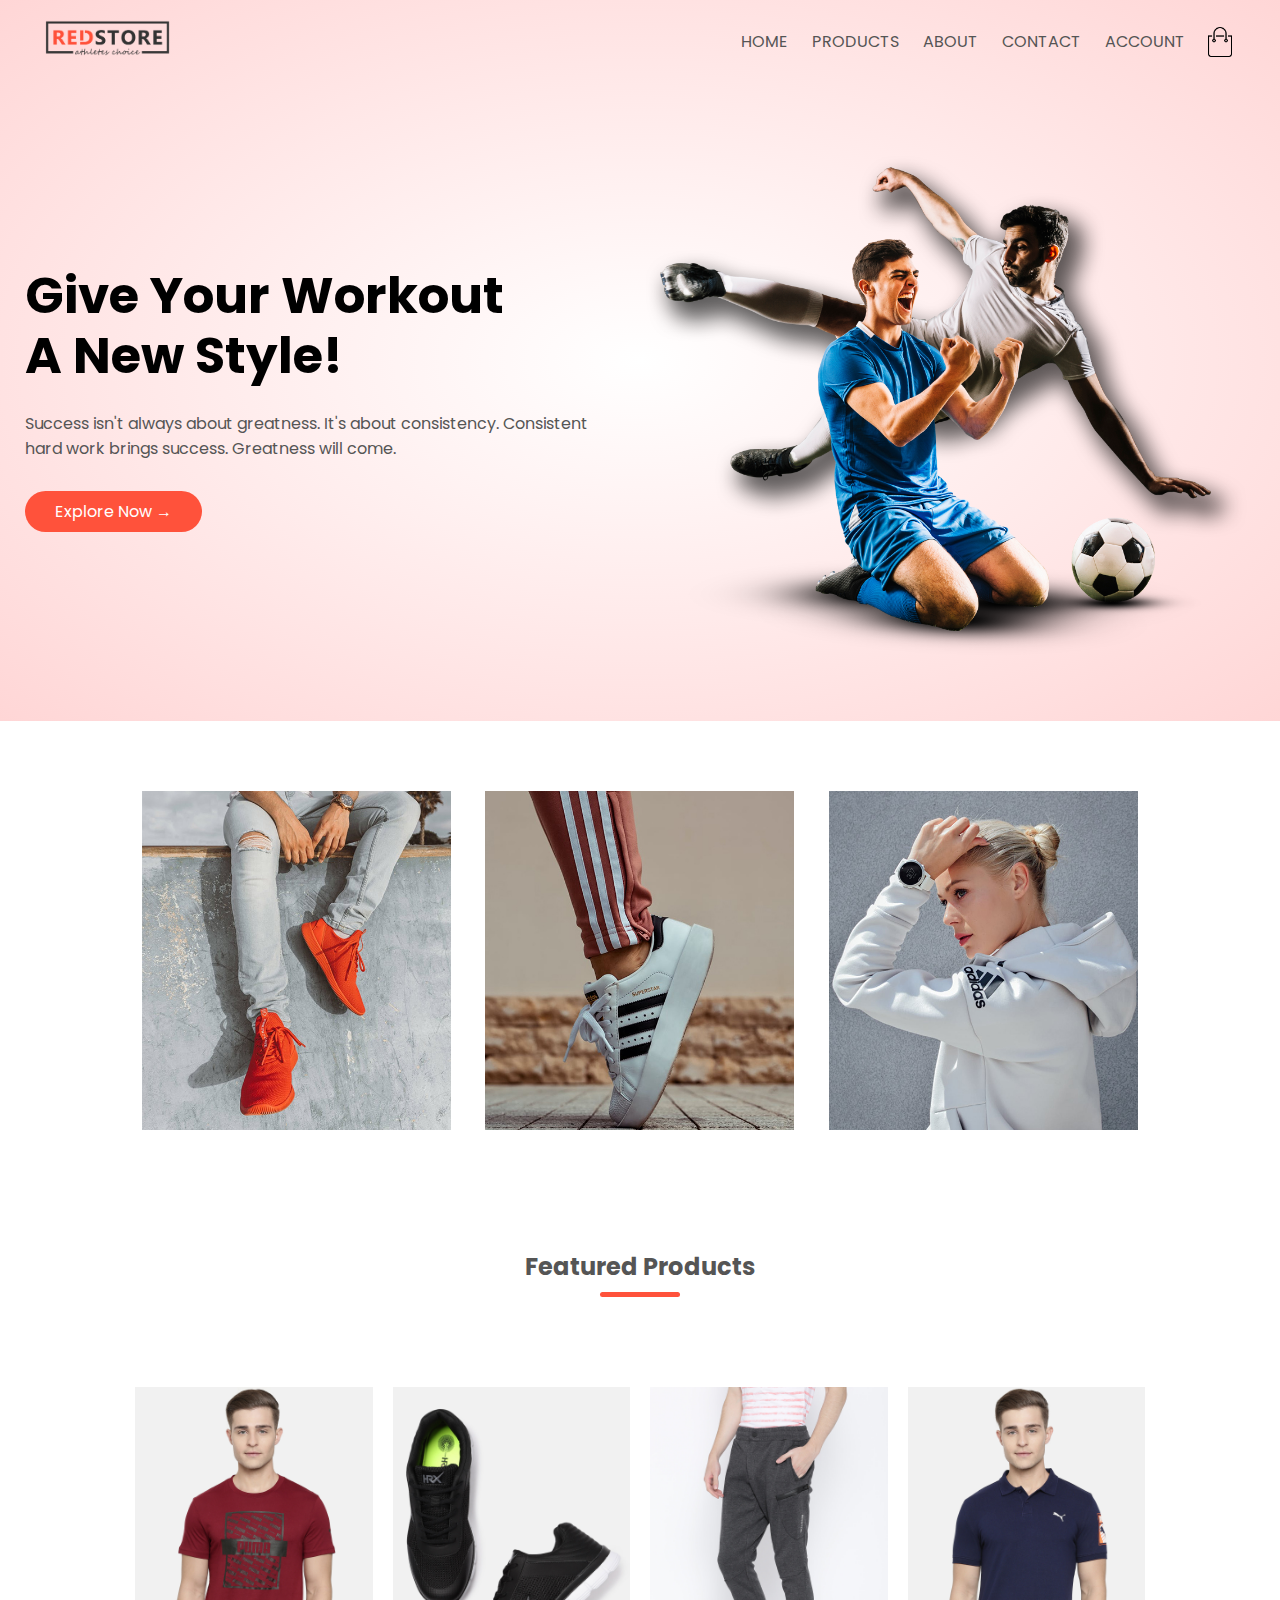
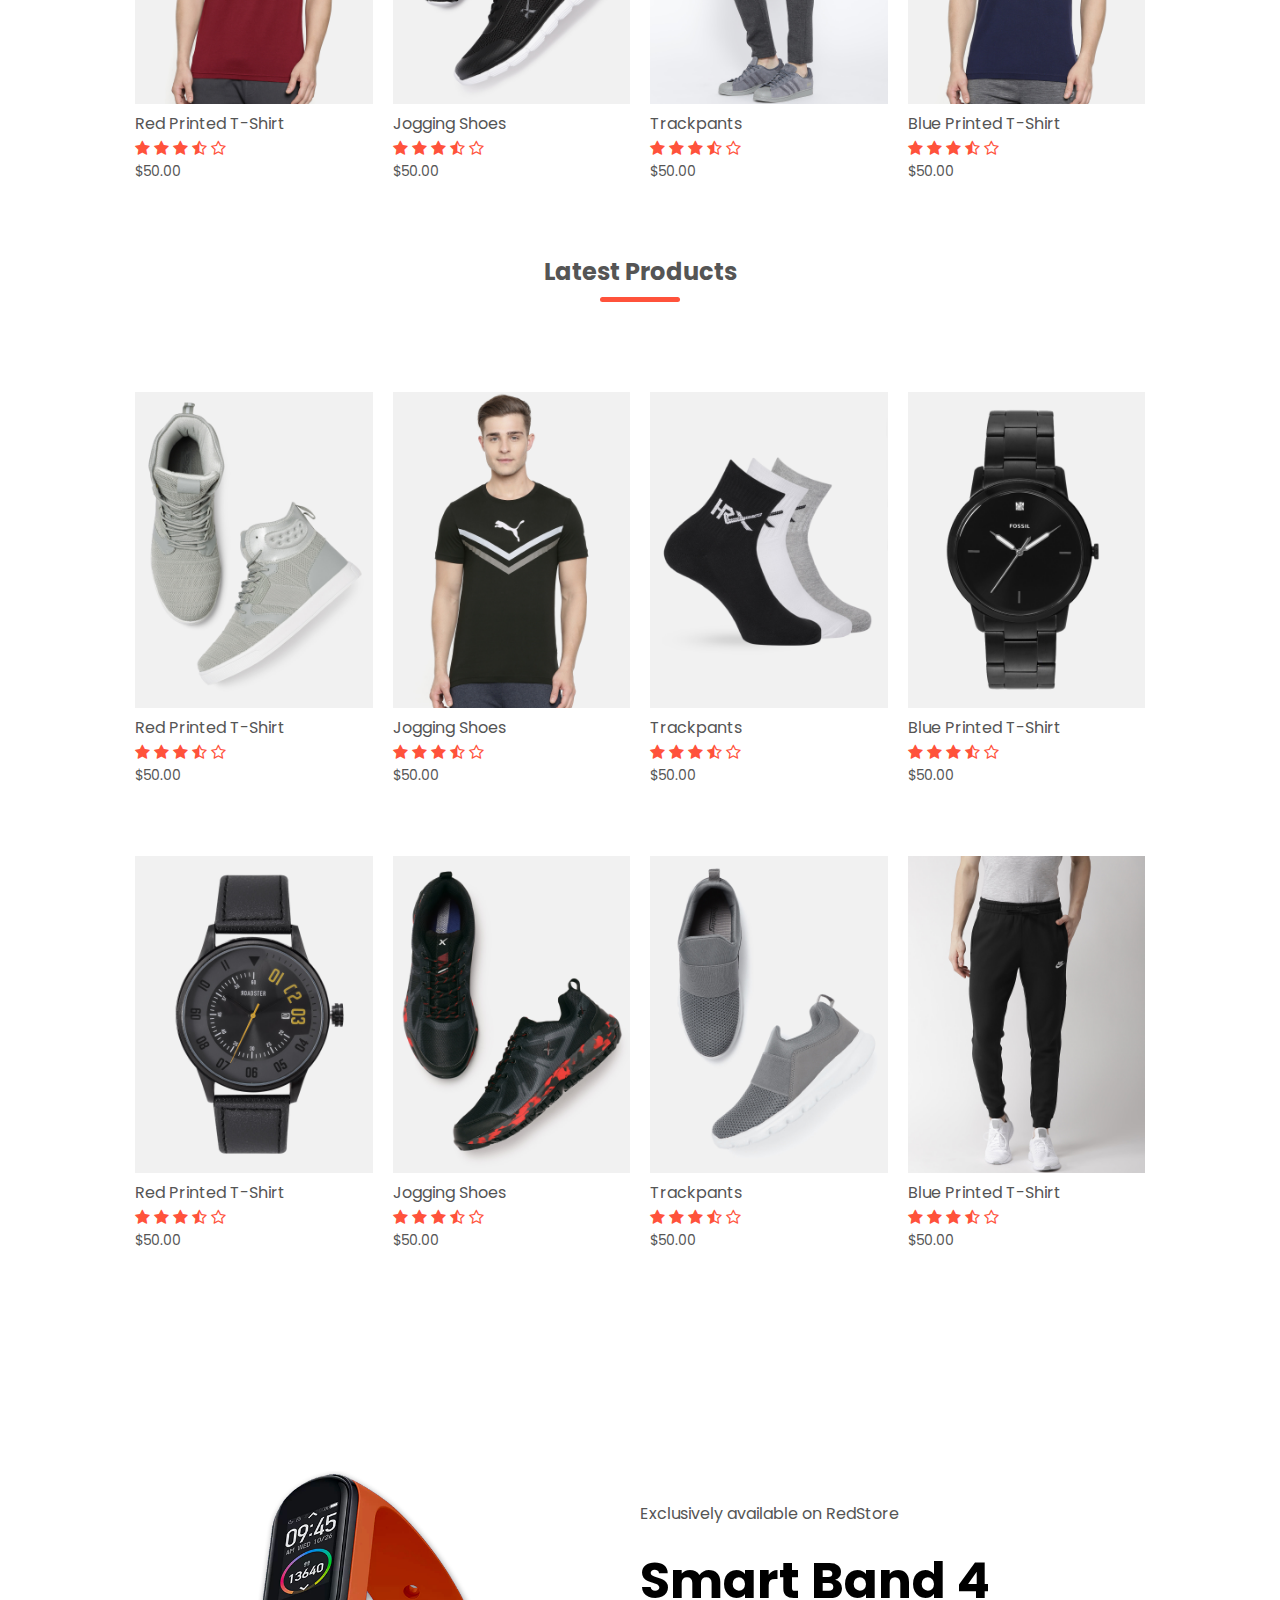
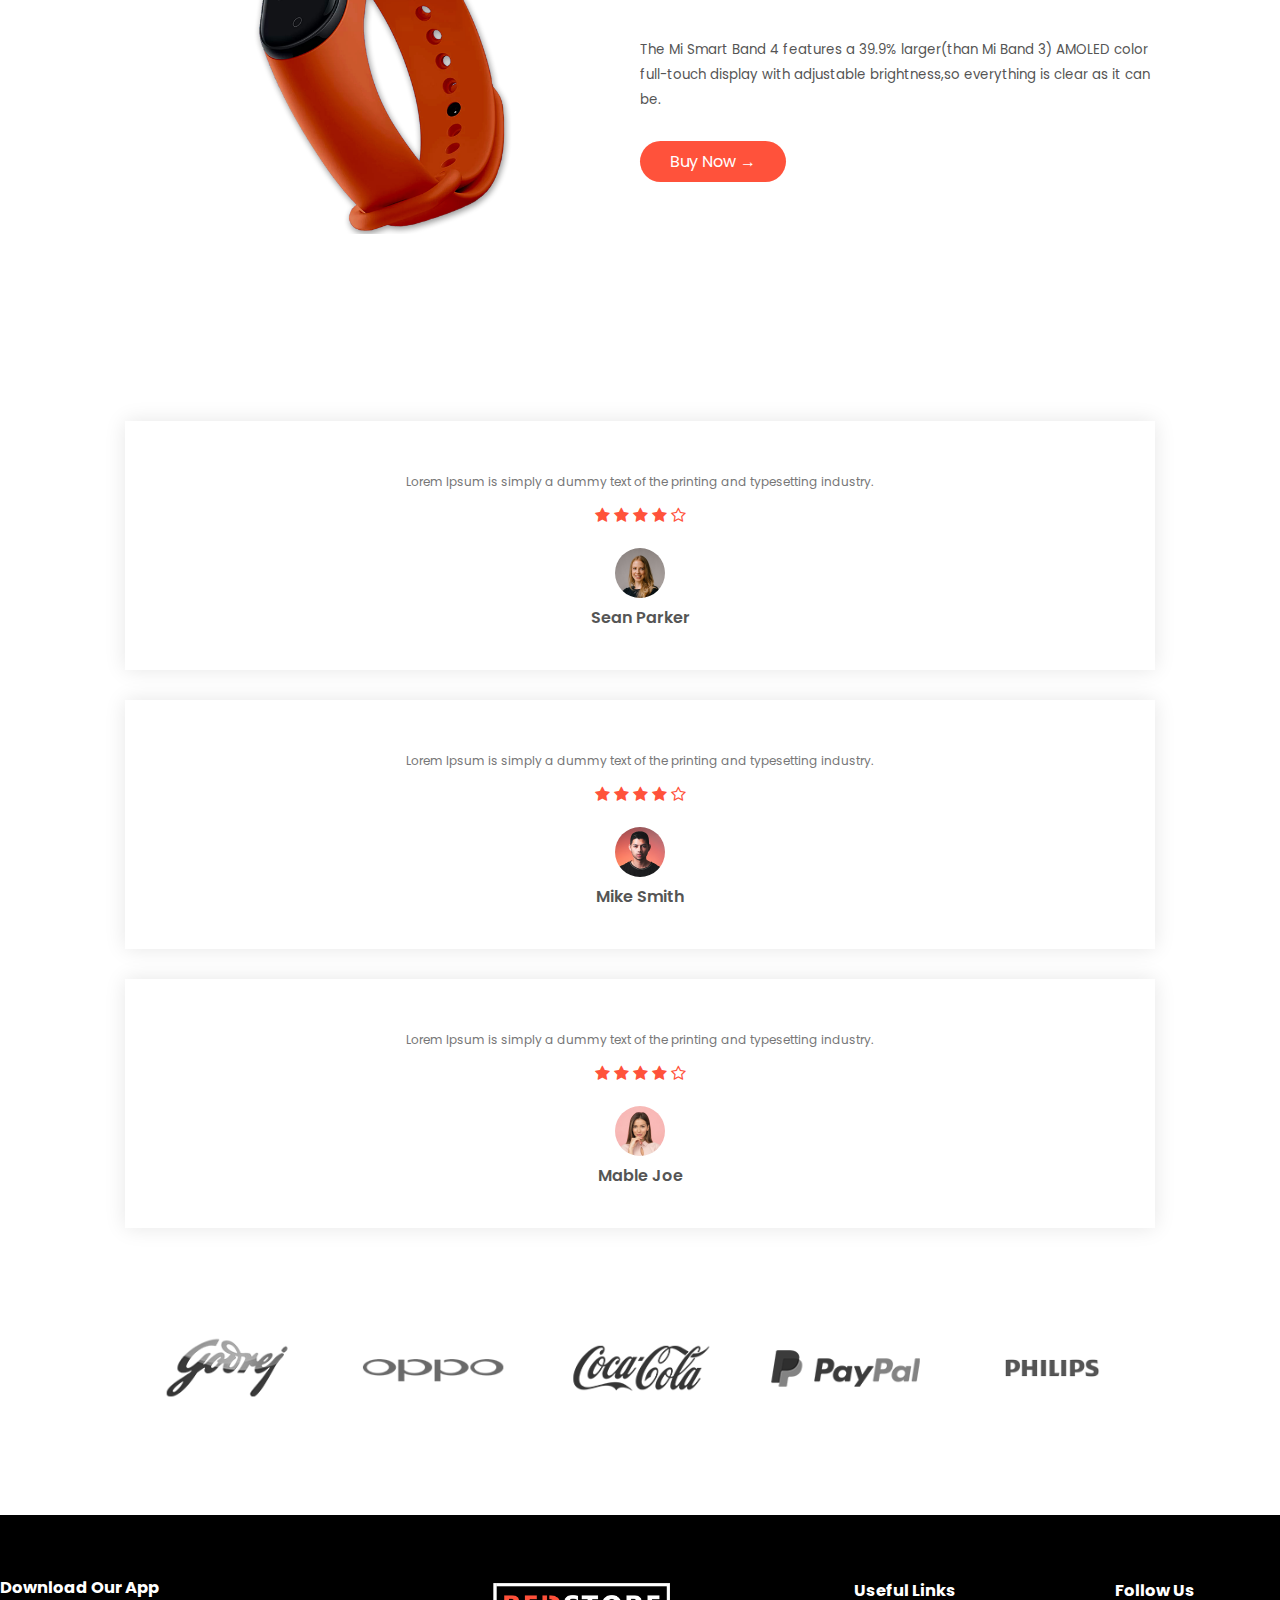
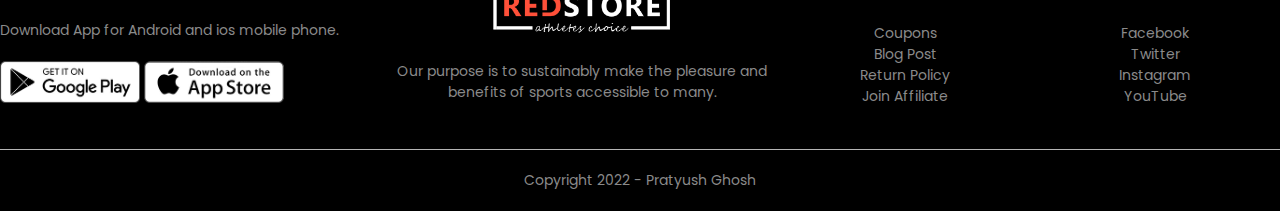
<file: index.html>
<!DOCTYPE html> 
<html lang="en">
    <head>
        <meta charset="UTF-8">
        <meta name="viewport" content="width=device-width, initial-scale=1.0"> 
        <title>REDStore | E-Commerce</title>
        <link rel="stylesheet" href="style.css">
        <link href="https://fonts.googleapis.com/css2?family=Poppins:wght@300;400;500;600;700&display=swap" rel="stylesheet">
        <link rel="stylesheet" href="https://stackpath.bootstrapcdn.com/font-awesome/4.7.0/css/font-awesome.min.css">
    </head>

    <body>
        <div class="header">
         <div class="container">
            <div class="navbar">
                <div class="logo">
                    <img src="images/logo.png" width="125px">
                </div>

                <nav>
                    <ul id="MenuItems">
                        <li> <a href="">HOME</a> </li>
                        <li> <a href="">PRODUCTS</a> </li>
                        <li> <a href="">ABOUT</a> </li>
                        <li> <a href="">CONTACT</a> </li>
                        <li> <a href="">ACCOUNT</a> </li>
                    </ul>
                </nav>

                <img src="images/cart.png" width="30px" height="30px">
                <img src="images/menu.png" class="menu-icon" onclick="menutoggle()">
            </div>

            <div class="row">

                <div class="col-2">
                    <h1>Give Your Workout <br> A New Style!</h1>
                    <p>Success isn't always about greatness. It's about consistency. Consistent <br> hard work brings success. Greatness will come.</p>
                    <a href="" class="btn">Explore Now &#8594;</a>
                </div>

                <div class="col-2">
                    <img src="images/image1.png">
                </div>

            </div>
         </div>
        </div>

    <!--featured categories-->
        
        <div class="categories">

            <div class="small-container">

                <div class="row">

                    <div class="col-3">
                        <img src="images/category-1.jpg">
                    </div>

                    <div class="col-3">
                        <img src="images/category-2.jpg">
                    </div>

                    <div class="col-3">
                        <img src="images/category-3.jpg">
                    </div>

                </div>
            </div>
        </div>

    <!--featured products-->
        <div class="small-container">
            <h2 class="title">Featured Products</h2>
            <div class="row">

                <div class="col-4">
                    <img src="images/product-1.jpg">
                    <h4>Red Printed T-Shirt</h4>

                    <div class="rating">
                        <i class="fa fa-star"></i>
                        <i class="fa fa-star" ></i>
                        <i class="fa fa-star" ></i>
                        <i class="fa fa-star-half-o" ></i>
                        <i class="fa fa-star-o" ></i>
                    </div>

                    <p>$50.00</p>
                </div>

                <div class="col-4">
                    <img src="images/product-2.jpg">
                    <h4>Jogging Shoes</h4>

                    <div class="rating">
                        <i class="fa fa-star"></i>
                        <i class="fa fa-star" ></i>
                        <i class="fa fa-star" ></i>
                        <i class="fa fa-star-half-o" ></i>
                        <i class="fa fa-star-o" ></i>
                    </div>

                    <p>$50.00</p>
                </div>

                <div class="col-4">
                    <img src="images/product-3.jpg">
                    <h4>Trackpants</h4>

                    <div class="rating">
                        <i class="fa fa-star"></i>
                        <i class="fa fa-star" ></i>
                        <i class="fa fa-star" ></i>
                        <i class="fa fa-star-half-o" ></i>
                        <i class="fa fa-star-o" ></i>
                    </div>

                    <p>$50.00</p>
                </div>

                <div class="col-4">
                    <img src="images/product-4.jpg">
                    <h4>Blue Printed T-Shirt</h4>

                    <div class="rating">
                        <i class="fa fa-star"></i>
                        <i class="fa fa-star" ></i>
                        <i class="fa fa-star" ></i>
                        <i class="fa fa-star-half-o" ></i>
                        <i class="fa fa-star-o" ></i>
                    </div>

                    <p>$50.00</p>
                </div>
            </div>

            <h2 class="title">Latest Products</h2>

            <div class="row">

                <div class="col-4">
                    <img src="images/product-5.jpg">
                    <h4>Red Printed T-Shirt</h4>

                    <div class="rating">
                        <i class="fa fa-star"></i>
                        <i class="fa fa-star" ></i>
                        <i class="fa fa-star" ></i>
                        <i class="fa fa-star-half-o" ></i>
                        <i class="fa fa-star-o" ></i>
                    </div>

                    <p>$50.00</p>
                </div>

                <div class="col-4">
                    <img src="images/product-6.jpg">
                    <h4>Jogging Shoes</h4>

                    <div class="rating">
                        <i class="fa fa-star"></i>
                        <i class="fa fa-star" ></i>
                        <i class="fa fa-star" ></i>
                        <i class="fa fa-star-half-o" ></i>
                        <i class="fa fa-star-o" ></i>
                    </div>

                    <p>$50.00</p>
                </div>

                <div class="col-4">
                    <img src="images/product-7.jpg">
                    <h4>Trackpants</h4>

                    <div class="rating">
                        <i class="fa fa-star"></i>
                        <i class="fa fa-star" ></i>
                        <i class="fa fa-star" ></i>
                        <i class="fa fa-star-half-o" ></i>
                        <i class="fa fa-star-o" ></i>
                    </div>

                    <p>$50.00</p>
                </div>

                <div class="col-4">
                    <img src="images/product-8.jpg">
                    <h4>Blue Printed T-Shirt</h4>

                    <div class="rating">
                        <i class="fa fa-star"></i>
                        <i class="fa fa-star" ></i>
                        <i class="fa fa-star" ></i>
                        <i class="fa fa-star-half-o" ></i>
                        <i class="fa fa-star-o" ></i>
                    </div>

                    <p>$50.00</p>
                </div>

                <div class="row">

                    <div class="col-4">
                        <img src="images/product-9.jpg">
                        <h4>Red Printed T-Shirt</h4>
    
                        <div class="rating">
                            <i class="fa fa-star"></i>
                            <i class="fa fa-star" ></i>
                            <i class="fa fa-star" ></i>
                            <i class="fa fa-star-half-o" ></i>
                            <i class="fa fa-star-o" ></i>
                        </div>
    
                        <p>$50.00</p>
                    </div>
    
                    <div class="col-4">
                        <img src="images/product-10.jpg">
                        <h4>Jogging Shoes</h4>
    
                        <div class="rating">
                            <i class="fa fa-star"></i>
                            <i class="fa fa-star" ></i>
                            <i class="fa fa-star" ></i>
                            <i class="fa fa-star-half-o" ></i>
                            <i class="fa fa-star-o" ></i>
                        </div>
    
                        <p>$50.00</p>
                    </div>
    
                    <div class="col-4">
                        <img src="images/product-11.jpg">
                        <h4>Trackpants</h4>
    
                        <div class="rating">
                            <i class="fa fa-star"></i>
                            <i class="fa fa-star" ></i>
                            <i class="fa fa-star" ></i>
                            <i class="fa fa-star-half-o" ></i>
                            <i class="fa fa-star-o" ></i>
                        </div>
    
                        <p>$50.00</p>
                    </div>
    
                    <div class="col-4">
                        <img src="images/product-12.jpg">
                        <h4>Blue Printed T-Shirt</h4>
    
                        <div class="rating">
                            <i class="fa fa-star"></i>
                            <i class="fa fa-star" ></i>
                            <i class="fa fa-star" ></i>
                            <i class="fa fa-star-half-o" ></i>
                            <i class="fa fa-star-o" ></i>
                        </div>
    
                        <p>$50.00</p>
                    </div>
                </div>
            </div>
        </div>

        <!-------Offer------->

        <div class="offer">

            <div class="small-container">

                <div class="row">

                    <div class="col-2">
                        <img src="images/exclusive.png" class="offer-img">
                    </div>

                    <div class="col-2">
                        <p>Exclusively available on RedStore</p>
                        <h1>Smart Band 4</h1>
                        <small>The Mi Smart Band 4 features a 39.9% larger(than Mi Band 3) AMOLED color full-touch display with adjustable brightness,so everything is clear as it can be.</small>
                        <div>
                            <a href="" class="btn">Buy Now &#8594;</a>
                        </div>
                    </div>
                </div>
            </div>
        </div>

    <!--testimonial-->
        <div class="testimonial">

            <div class="small-container">

                <div class="row"></div>

                    <div class="col-3">
                       <i class="fa-fa-quote-left"></i>
                        <p>Lorem Ipsum is simply a dummy text of the printing and typesetting industry.</p>
                        <div class="rating">
                            <i class="fa fa-star"></i>
                            <i class="fa fa-star"></i>
                            <i class="fa fa-star"></i>
                            <i class="fa fa-star"></i>
                            <i class="fa fa-star-o"></i>
                        </div>
                        <img src="images/user-1.png">
                        <h3>Sean Parker</h3>
                    </div>

                    <div class="col-3">
                        <i class="fa-fa-quote-left"></i>
                         <p>Lorem Ipsum is simply a dummy text of the printing and typesetting industry.</p>
                         <div class="rating">
                             <i class="fa fa-star"></i>
                             <i class="fa fa-star"></i>
                             <i class="fa fa-star"></i>
                             <i class="fa fa-star"></i>
                             <i class="fa fa-star-o"></i>
                         </div>
                         <img src="images/user-2.png">
                         <h3>Mike Smith</h3>
                     </div>

                     <div class="col-3">
                        <i class="fa-fa-quote-left"></i>
                         <p>Lorem Ipsum is simply a dummy text of the printing and typesetting industry.</p>
                         <div class="rating">
                             <i class="fa fa-star"></i>
                             <i class="fa fa-star"></i>
                             <i class="fa fa-star"></i>
                             <i class="fa fa-star"></i>
                             <i class="fa fa-star-o"></i>
                         </div>
                         <img src="images/user-3.png">
                         <h3>Mable Joe</h3>
                     </div>
            </div>
        </div>

    <!-----brands----->
    <div class="brands">

        <div class="small-container">

            <div class="row">

                <div class="col-5">
                    <img src="images/logo-godrej.png">
                </div>

                <div class="col-5">
                    <img src="images/logo-oppo.png">
                </div>

                <div class="col-5">
                    <img src="images/logo-coca-cola.png">
                </div>

                <div class="col-5">
                    <img src="images/logo-paypal.png">
                </div>

                <div class="col-5">
                    <img src="images/logo-philips.png">
                </div>
            </div>

        </div>
    </div>

<!--footer-->

    <div class="footer">

        <div class="conatiner">

            <div class="row">

                <div class="footer-col-1">
                    <h3>Download Our App</h3>
                    <p>Download App for Android and ios mobile phone.</p>
                    <div class="app-logo">
                        <img src="images/play-store.png">
                        <img src="images/app-store.png">
                    </div>
                </div>

                <div class="footer-col-2">
                    <img src="images/logo-white.png">
                    <p>Our purpose is to sustainably make the pleasure and benefits of sports accessible to many.</p>
                </div>

                <div class="footer-col-3">
                    <h3>Useful Links</h3>
                    <ul>
                        <li>Coupons</li>
                        <li>Blog Post</li>
                        <li>Return Policy</li>
                        <li>Join Affiliate</li>
                    </ul>
                </div>

                <div class="footer-col-3">
                    <h3>Follow Us</h3>
                    <ul>
                        <li>Facebook</li>
                        <li>Twitter</li>
                        <li>Instagram</li>
                        <li>YouTube</li>
                    </ul>
                </div>

            </div>
            <hr>
            <p class="copyright">Copyright 2022 - Pratyush Ghosh</p>
        </div>
    </div>

<!---js for toggle menu--->

    <script>
        var MenuItems = document.getElementById("MenuItems");

        MenuItems.style.maxHeight = "0px";

        function menutoggle(){
            if(MenuItems.style.maxHeight == "0px")
            {
                MenuItems.style.maxHeight = "200px"
            }
            else{
                MenuItems.style.maxHeight = "0px"
            }
        }
    </script>

    </body>
</html>
</file>
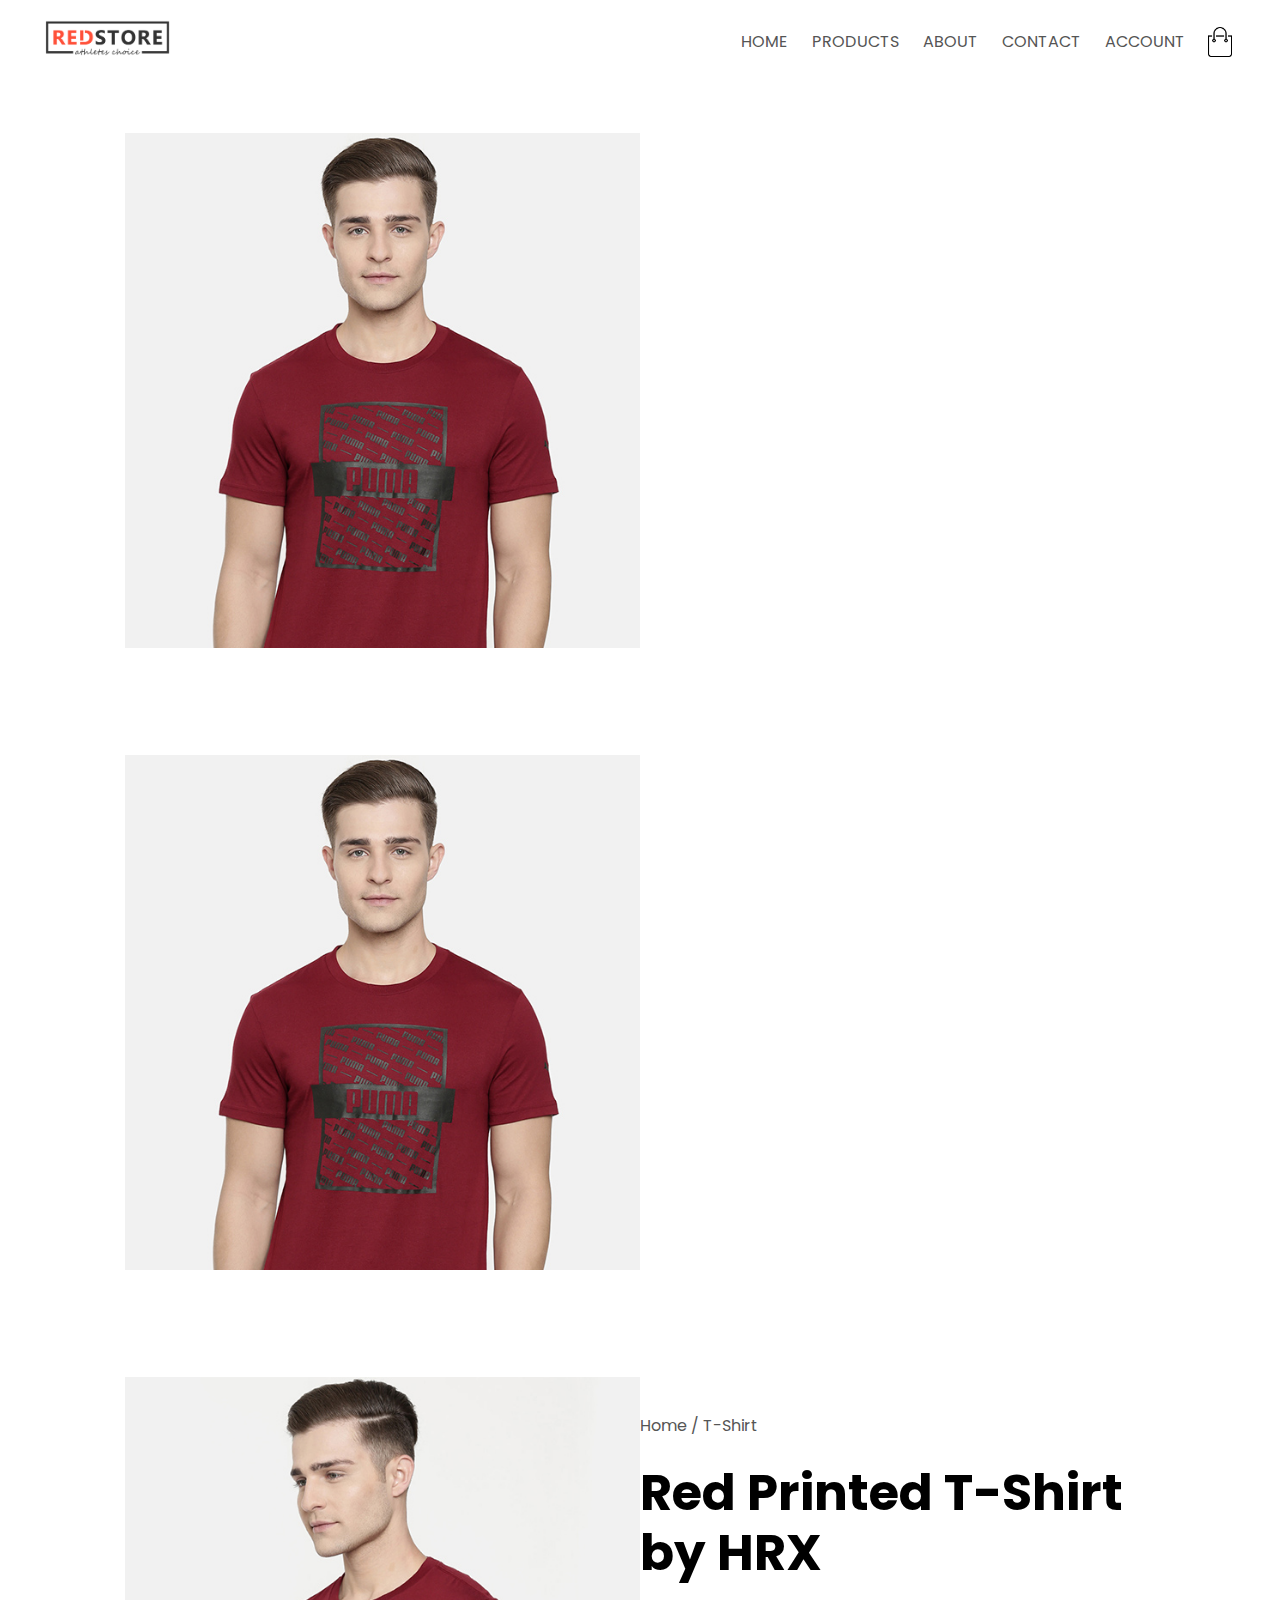
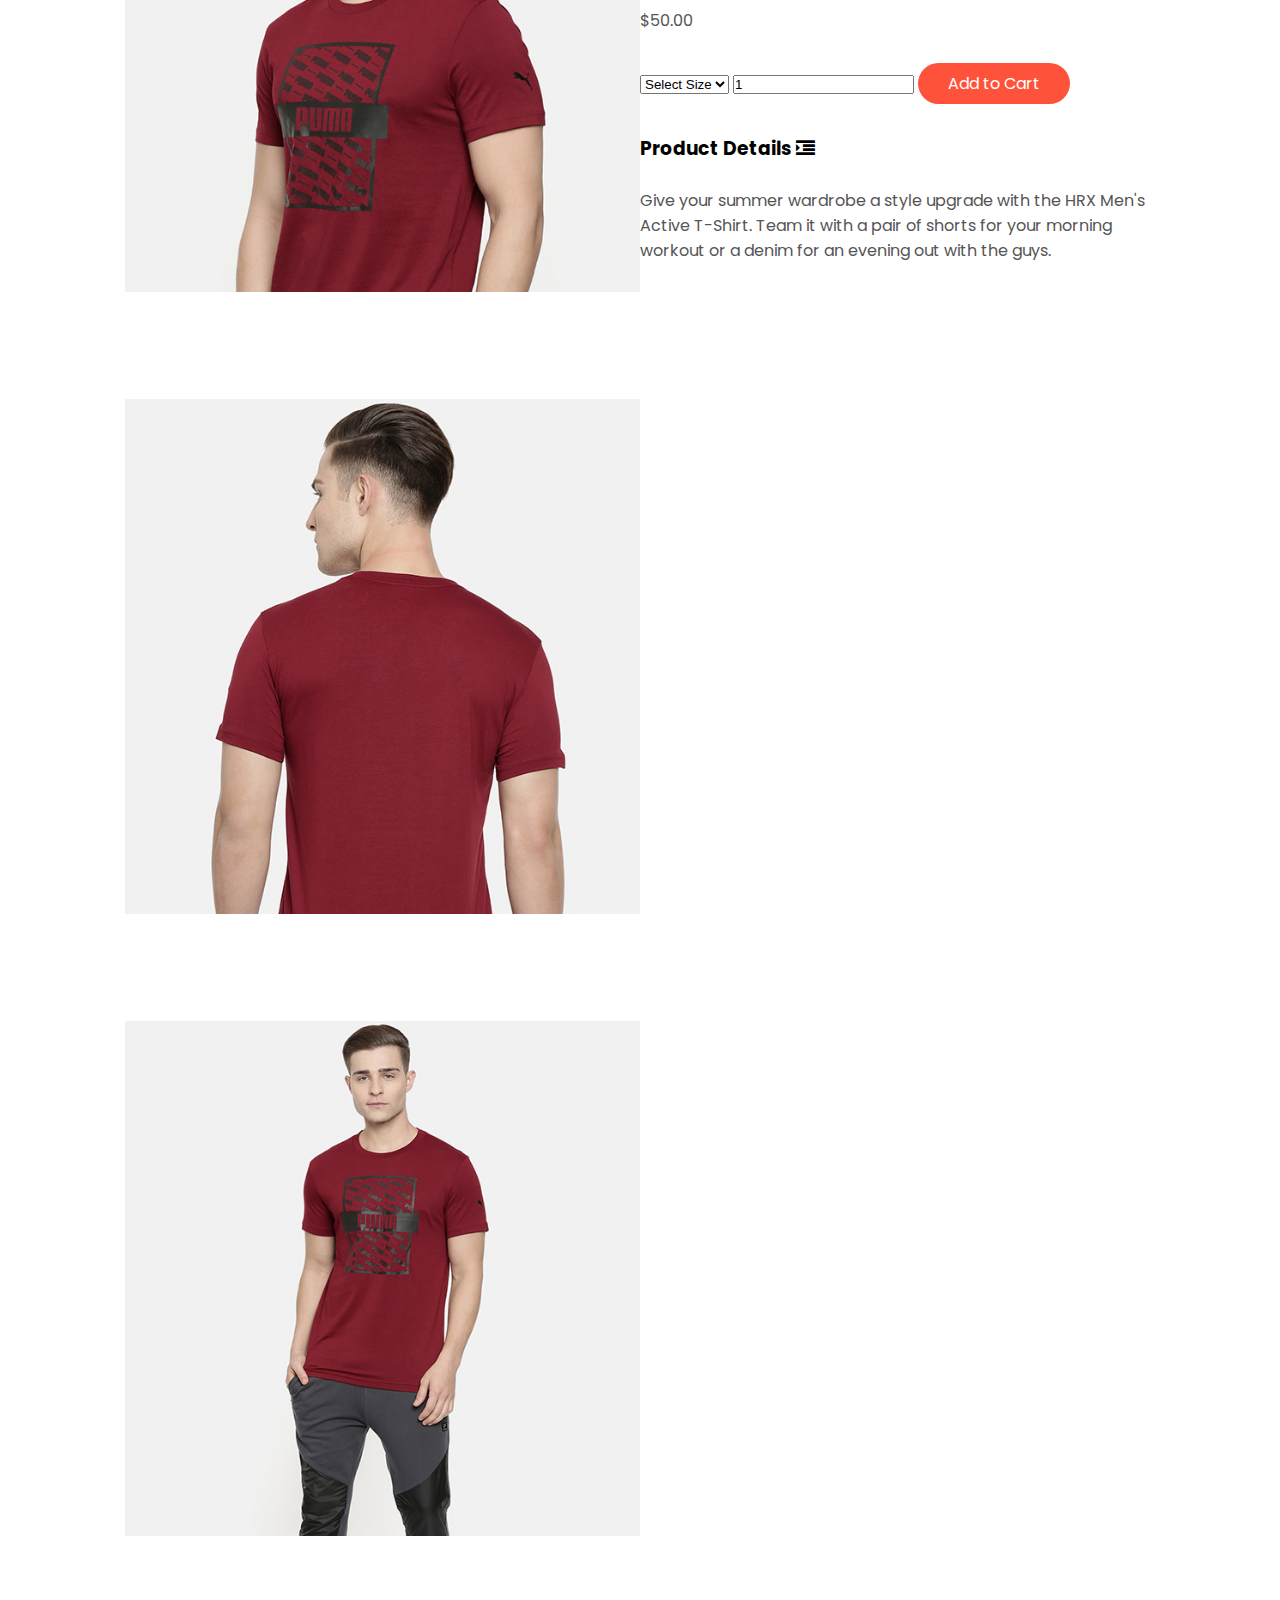
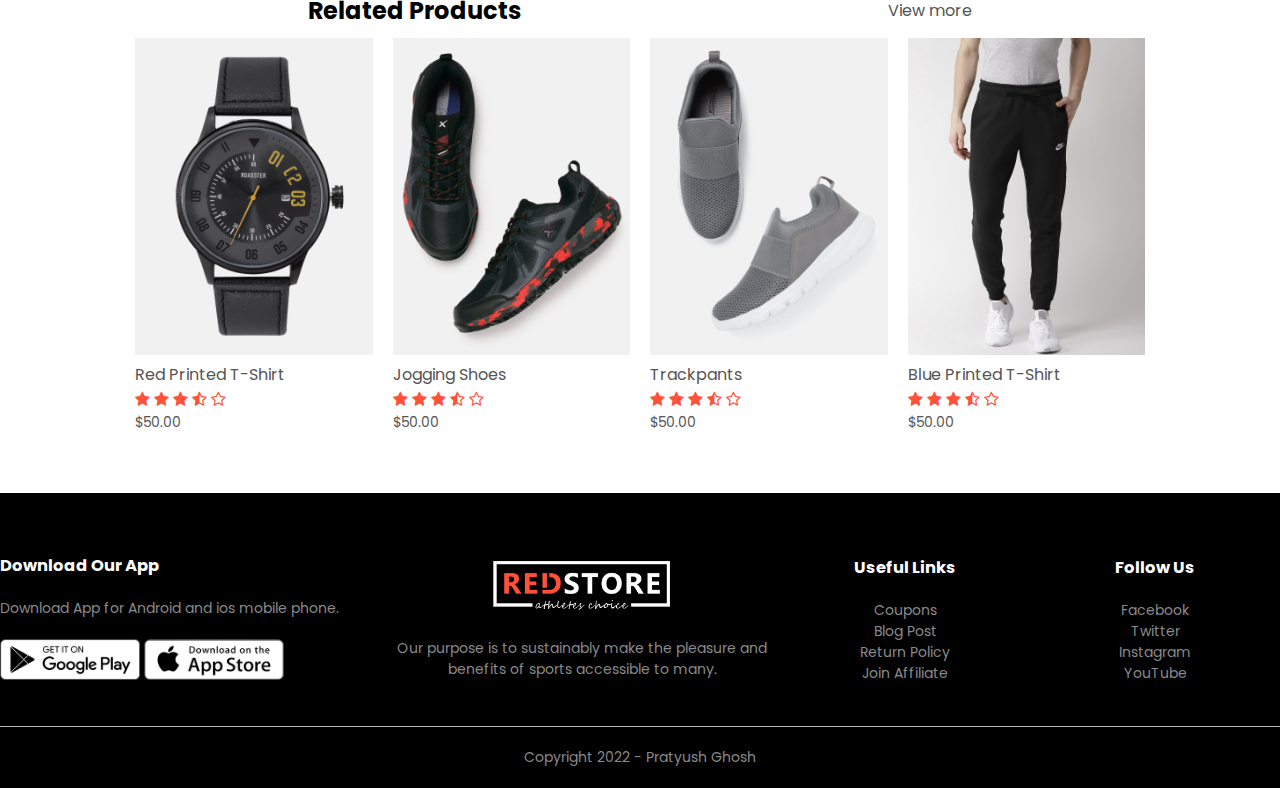
<file: product-details.html>
<!DOCTYPE html> 
<html lang="en">
    <head>
        <meta charset="UTF-8">
        <meta name="viewport" content="width=device-width, initial-scale=1.0"> 
        <title>All Products - REDStore</title>
        <link rel="stylesheet" href="style.css">
        <link href="https://fonts.googleapis.com/css2?family=Poppins:wght@300;400;500;600;700&display=swap" rel="stylesheet">
        <link rel="stylesheet" href="https://stackpath.bootstrapcdn.com/font-awesome/4.7.0/css/font-awesome.min.css">
    </head>

    <body>
        
        <div class="container">
            <div class="navbar">
                <div class="logo">
                    <img src="images/logo.png" width="125px">
                </div>

                <nav>
                    <ul id="MenuItems">
                        <li> <a href="">HOME</a> </li>
                        <li> <a href="">PRODUCTS</a> </li>
                        <li> <a href="">ABOUT</a> </li>
                        <li> <a href="">CONTACT</a> </li>
                        <li> <a href="">ACCOUNT</a> </li>
                    </ul>
                </nav>

                <img src="images/cart.png" width="30px" height="30px">
                <img src="images/menu.png" class="menu-icon" onclick="menutoggle()">
            </div>

        </div>
        
<!-----------Single Product Details----------->

        <div class="small-container single-product">
            <div class="row">

                <div class="col-2">
                    <img src="images/gallery-1.jpg" width="100%" id="prouctImg">
                
                    <div class="small-img-row">
                        
                        <div class="small-img-col">
                            <img src="images/gallery-1.jpg" width="100%" class="small-img">
                        </div>

                        <div class="small-img-col">
                            <img src="images/gallery-2.jpg" width="100%" class="small-img">
                        </div>

                        <div class="small-img-col">
                            <img src="images/gallery-3.jpg" width="100%" class="small-img">
                        </div>

                        <div class="small-img-col">
                            <img src="images/gallery-4.jpg" width="100%" class="small-img">
                        </div>
                    </div>
                
                
                
                </div>

                <div class="col-2">
                    <p>Home / T-Shirt</p>
                    <h1>Red Printed T-Shirt by HRX</h1>
                    <h4>$50.00</h4>
                    <select>
                        <option>Select Size</option>
                        <option>XXL</option>
                        <option>XL</option>
                        <option>L</option>
                        <option>M</option>
                        <option>S</option>
                    </select>

                    <input type="number" value="1">
                    <a href="" class="btn">Add to Cart</a>
                    <h3>Product Details <i class="fa fa-indent"></i></h3>
                    <br>
                    <p>Give your summer wardrobe a style upgrade with the HRX Men's Active T-Shirt. Team it with a pair of shorts for your morning workout or a denim for an evening out with the guys.</p>
                </div>
            </div>
        </div>         
        
        <!-----title------>




        <!----products----->

        <div class="small-container">

            <div class="row row-2">
                <h2>Related Products</h2>
                <p>View more</p>
            </div>
        </div>
    
        <div class="small-container">
            
                   
            <div class="row">

                    <div class="col-4">
                        <img src="images/product-9.jpg">
                        <h4>Red Printed T-Shirt</h4>
    
                        <div class="rating">
                            <i class="fa fa-star"></i>
                            <i class="fa fa-star" ></i>
                            <i class="fa fa-star" ></i>
                            <i class="fa fa-star-half-o" ></i>
                            <i class="fa fa-star-o" ></i>
                        </div>
    
                        <p>$50.00</p>
                    </div>
    
                    <div class="col-4">
                        <img src="images/product-10.jpg">
                        <h4>Jogging Shoes</h4>
    
                        <div class="rating">
                            <i class="fa fa-star"></i>
                            <i class="fa fa-star" ></i>
                            <i class="fa fa-star" ></i>
                            <i class="fa fa-star-half-o" ></i>
                            <i class="fa fa-star-o" ></i>
                        </div>
    
                        <p>$50.00</p>
                    </div>
    
                    <div class="col-4">
                        <img src="images/product-11.jpg">
                        <h4>Trackpants</h4>
    
                        <div class="rating">
                            <i class="fa fa-star"></i>
                            <i class="fa fa-star" ></i>
                            <i class="fa fa-star" ></i>
                            <i class="fa fa-star-half-o" ></i>
                            <i class="fa fa-star-o" ></i>
                        </div>
    
                        <p>$50.00</p>
                    </div>
    
                    <div class="col-4">
                        <img src="images/product-12.jpg">
                        <h4>Blue Printed T-Shirt</h4>
    
                        <div class="rating">
                            <i class="fa fa-star"></i>
                            <i class="fa fa-star" ></i>
                            <i class="fa fa-star" ></i>
                            <i class="fa fa-star-half-o" ></i>
                            <i class="fa fa-star-o" ></i>
                        </div>
    
                        <p>$50.00</p>
                    </div>
                </div>
            </div>
            

            

        </div>

        

    

    

<!--footer-->

    <div class="footer">

        <div class="conatiner">

            <div class="row">

                <div class="footer-col-1">
                    <h3>Download Our App</h3>
                    <p>Download App for Android and ios mobile phone.</p>
                    <div class="app-logo">
                        <img src="images/play-store.png">
                        <img src="images/app-store.png">
                    </div>
                </div>

                <div class="footer-col-2">
                    <img src="images/logo-white.png">
                    <p>Our purpose is to sustainably make the pleasure and benefits of sports accessible to many.</p>
                </div>

                <div class="footer-col-3">
                    <h3>Useful Links</h3>
                    <ul>
                        <li>Coupons</li>
                        <li>Blog Post</li>
                        <li>Return Policy</li>
                        <li>Join Affiliate</li>
                    </ul>
                </div>

                <div class="footer-col-3">
                    <h3>Follow Us</h3>
                    <ul>
                        <li>Facebook</li>
                        <li>Twitter</li>
                        <li>Instagram</li>
                        <li>YouTube</li>
                    </ul>
                </div>

            </div>
            <hr>
            <p class="copyright">Copyright 2022 - Pratyush Ghosh</p>
        </div>
    </div>

<!---js for toggle menu--->

    <script>
        var MenuItems = document.getElementById("MenuItems");

        MenuItems.style.maxHeight = "0px";

        function menutoggle(){
            if(MenuItems.style.maxHeight == "0px")
            {
                MenuItems.style.maxHeight = "200px"
            }
            else{
                MenuItems.style.maxHeight = "0px"
            }
        }
    </script>

<!----js for product gallery------>

    <script>
        var productImg = document.getElementById("productImg");
        var smallImg = document.getElementsByClassName("small-img");

         smallImg[0].onclick = function(){
             productImg.src = smallImg[0].src;
         }

         smallImg[1].onclick = function(){
             productImg.src = smallImg[0].src;
         }

         smallImg[2].onclick = function(){
             productImg.src = smallImg[0].src;
         }

         smallImg[3].onclick = function(){
             productImg.src = smallImg[0].src;
         }
    </script>
    </body>
</html>
</file>
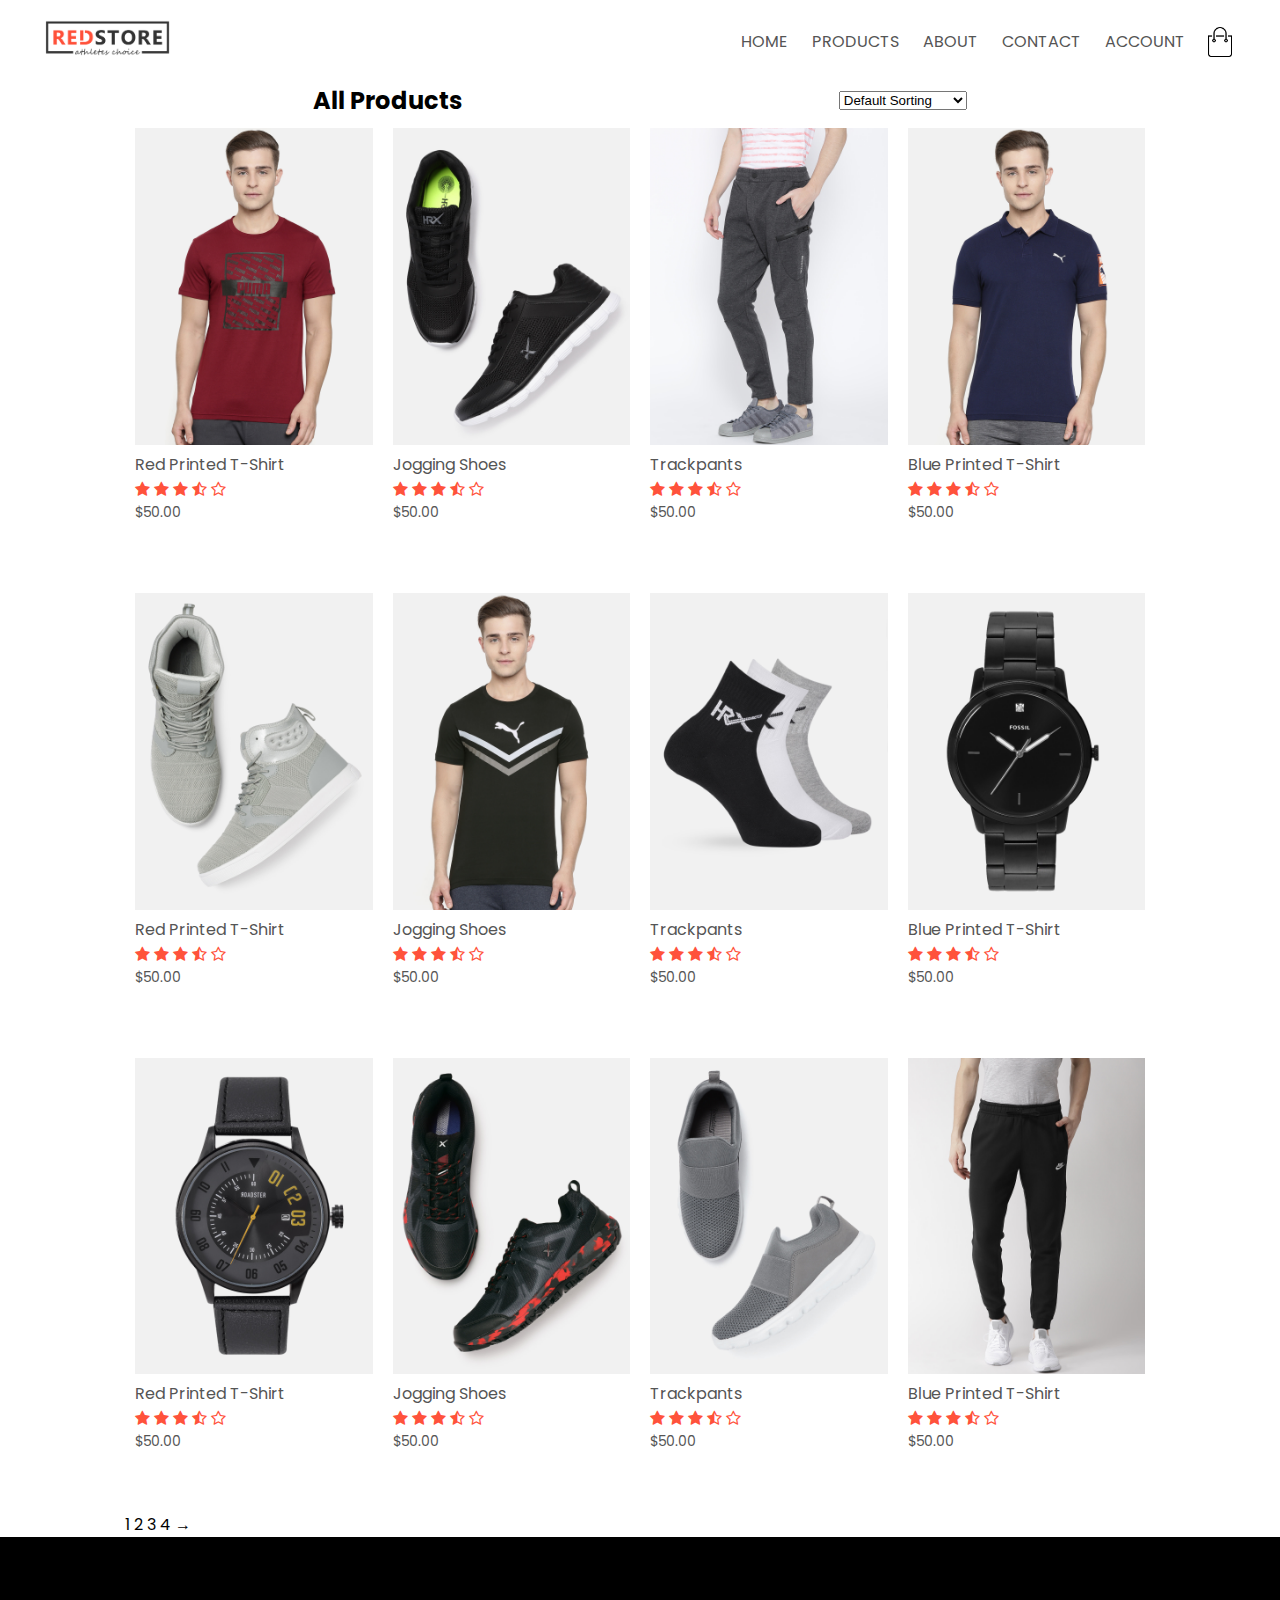
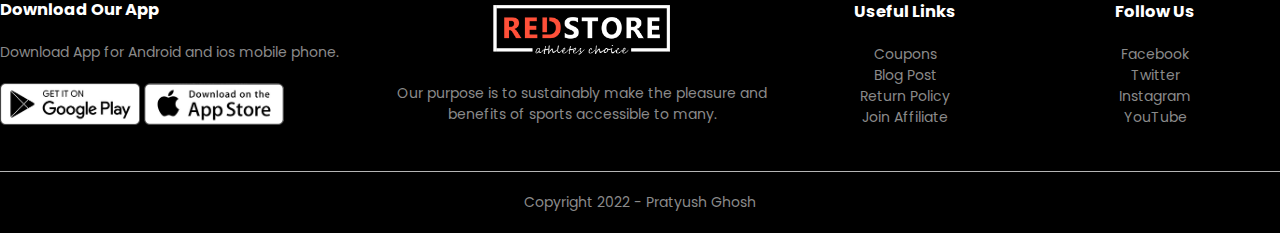
<file: products.html>
<!DOCTYPE html> 
<html lang="en">
    <head>
        <meta charset="UTF-8">
        <meta name="viewport" content="width=device-width, initial-scale=1.0"> 
        <title>All Products - REDStore</title>
        <link rel="stylesheet" href="style.css">
        <link href="https://fonts.googleapis.com/css2?family=Poppins:wght@300;400;500;600;700&display=swap" rel="stylesheet">
        <link rel="stylesheet" href="https://stackpath.bootstrapcdn.com/font-awesome/4.7.0/css/font-awesome.min.css">
    </head>

    <body>
        
         <div class="container">
            <div class="navbar">
                <div class="logo">
                    <img src="images/logo.png" width="125px">
                </div>

                <nav>
                    <ul id="MenuItems">
                        <li> <a href="">HOME</a> </li>
                        <li> <a href="">PRODUCTS</a> </li>
                        <li> <a href="">ABOUT</a> </li>
                        <li> <a href="">CONTACT</a> </li>
                        <li> <a href="">ACCOUNT</a> </li>
                    </ul>
                </nav>

                <img src="images/cart.png" width="30px" height="30px">
                <img src="images/menu.png" class="menu-icon" onclick="menutoggle()">
            </div>

         </div>
        
  
        

    
        <div class="small-container">
            
            <div class="row row-2" >
                <h2>All Products</h2>
                <select>
                    <option>Default Sorting</option>
                    <option>Sort by Price</option>
                    <option>Sort by Popularity</option>
                    <option>Sort by Rating</option>
                    <option>Sort by Sale</option>
                </select>
            </div>
            <div class="row">

                <div class="col-4">
                    <img src="images/product-1.jpg">
                    <h4>Red Printed T-Shirt</h4>

                    <div class="rating">
                        <i class="fa fa-star"></i>
                        <i class="fa fa-star" ></i>
                        <i class="fa fa-star" ></i>
                        <i class="fa fa-star-half-o" ></i>
                        <i class="fa fa-star-o" ></i>
                    </div>

                    <p>$50.00</p>
                </div>

                <div class="col-4">
                    <img src="images/product-2.jpg">
                    <h4>Jogging Shoes</h4>

                    <div class="rating">
                        <i class="fa fa-star"></i>
                        <i class="fa fa-star" ></i>
                        <i class="fa fa-star" ></i>
                        <i class="fa fa-star-half-o" ></i>
                        <i class="fa fa-star-o" ></i>
                    </div>

                    <p>$50.00</p>
                </div>

                <div class="col-4">
                    <img src="images/product-3.jpg">
                    <h4>Trackpants</h4>

                    <div class="rating">
                        <i class="fa fa-star"></i>
                        <i class="fa fa-star" ></i>
                        <i class="fa fa-star" ></i>
                        <i class="fa fa-star-half-o" ></i>
                        <i class="fa fa-star-o" ></i>
                    </div>

                    <p>$50.00</p>
                </div>

                <div class="col-4">
                    <img src="images/product-4.jpg">
                    <h4>Blue Printed T-Shirt</h4>

                    <div class="rating">
                        <i class="fa fa-star"></i>
                        <i class="fa fa-star" ></i>
                        <i class="fa fa-star" ></i>
                        <i class="fa fa-star-half-o" ></i>
                        <i class="fa fa-star-o" ></i>
                    </div>

                    <p>$50.00</p>
                </div>
            </div>
            <!--<div class="row">

                <div class="col-4">
                    <img src="images/product-1.jpg">
                    <h4>Red Printed T-Shirt</h4>

                    <div class="rating">
                        <i class="fa fa-star"></i>
                        <i class="fa fa-star" ></i>
                        <i class="fa fa-star" ></i>
                        <i class="fa fa-star-half-o" ></i>
                        <i class="fa fa-star-o" ></i>
                    </div>

                    <p>$50.00</p>
                </div>

                <div class="col-4">
                    <img src="images/product-2.jpg">
                    <h4>Jogging Shoes</h4>

                    <div class="rating">
                        <i class="fa fa-star"></i>
                        <i class="fa fa-star" ></i>
                        <i class="fa fa-star" ></i>
                        <i class="fa fa-star-half-o" ></i>
                        <i class="fa fa-star-o" ></i>
                    </div>

                    <p>$50.00</p>
                </div>

                <div class="col-4">
                    <img src="images/product-3.jpg">
                    <h4>Trackpants</h4>

                    <div class="rating">
                        <i class="fa fa-star"></i>
                        <i class="fa fa-star" ></i>
                        <i class="fa fa-star" ></i>
                        <i class="fa fa-star-half-o" ></i>
                        <i class="fa fa-star-o" ></i>
                    </div>

                    <p>$50.00</p>
                </div>

                <div class="col-4">
                    <img src="images/product-4.jpg">
                    <h4>Blue Printed T-Shirt</h4>

                    <div class="rating">
                        <i class="fa fa-star"></i>
                        <i class="fa fa-star" ></i>
                        <i class="fa fa-star" ></i>
                        <i class="fa fa-star-half-o" ></i>
                        <i class="fa fa-star-o" ></i>
                    </div>

                    <p>$50.00</p>
                </div>
            </div>-->

           

            <div class="row">

                <div class="col-4">
                    <img src="images/product-5.jpg">
                    <h4>Red Printed T-Shirt</h4>

                    <div class="rating">
                        <i class="fa fa-star"></i>
                        <i class="fa fa-star" ></i>
                        <i class="fa fa-star" ></i>
                        <i class="fa fa-star-half-o" ></i>
                        <i class="fa fa-star-o" ></i>
                    </div>

                    <p>$50.00</p>
                </div>

                <div class="col-4">
                    <img src="images/product-6.jpg">
                    <h4>Jogging Shoes</h4>

                    <div class="rating">
                        <i class="fa fa-star"></i>
                        <i class="fa fa-star" ></i>
                        <i class="fa fa-star" ></i>
                        <i class="fa fa-star-half-o" ></i>
                        <i class="fa fa-star-o" ></i>
                    </div>

                    <p>$50.00</p>
                </div>

                <div class="col-4">
                    <img src="images/product-7.jpg">
                    <h4>Trackpants</h4>

                    <div class="rating">
                        <i class="fa fa-star"></i>
                        <i class="fa fa-star" ></i>
                        <i class="fa fa-star" ></i>
                        <i class="fa fa-star-half-o" ></i>
                        <i class="fa fa-star-o" ></i>
                    </div>

                    <p>$50.00</p>
                </div>

                <div class="col-4">
                    <img src="images/product-8.jpg">
                    <h4>Blue Printed T-Shirt</h4>

                    <div class="rating">
                        <i class="fa fa-star"></i>
                        <i class="fa fa-star" ></i>
                        <i class="fa fa-star" ></i>
                        <i class="fa fa-star-half-o" ></i>
                        <i class="fa fa-star-o" ></i>
                    </div>

                    <p>$50.00</p>
                </div>

                <div class="row">

                    <div class="col-4">
                        <img src="images/product-9.jpg">
                        <h4>Red Printed T-Shirt</h4>
    
                        <div class="rating">
                            <i class="fa fa-star"></i>
                            <i class="fa fa-star" ></i>
                            <i class="fa fa-star" ></i>
                            <i class="fa fa-star-half-o" ></i>
                            <i class="fa fa-star-o" ></i>
                        </div>
    
                        <p>$50.00</p>
                    </div>
    
                    <div class="col-4">
                        <img src="images/product-10.jpg">
                        <h4>Jogging Shoes</h4>
    
                        <div class="rating">
                            <i class="fa fa-star"></i>
                            <i class="fa fa-star" ></i>
                            <i class="fa fa-star" ></i>
                            <i class="fa fa-star-half-o" ></i>
                            <i class="fa fa-star-o" ></i>
                        </div>
    
                        <p>$50.00</p>
                    </div>
    
                    <div class="col-4">
                        <img src="images/product-11.jpg">
                        <h4>Trackpants</h4>
    
                        <div class="rating">
                            <i class="fa fa-star"></i>
                            <i class="fa fa-star" ></i>
                            <i class="fa fa-star" ></i>
                            <i class="fa fa-star-half-o" ></i>
                            <i class="fa fa-star-o" ></i>
                        </div>
    
                        <p>$50.00</p>
                    </div>
    
                    <div class="col-4">
                        <img src="images/product-12.jpg">
                        <h4>Blue Printed T-Shirt</h4>
    
                        <div class="rating">
                            <i class="fa fa-star"></i>
                            <i class="fa fa-star" ></i>
                            <i class="fa fa-star" ></i>
                            <i class="fa fa-star-half-o" ></i>
                            <i class="fa fa-star-o" ></i>
                        </div>
    
                        <p>$50.00</p>
                    </div>
                </div>
            </div>
            

            <div class="page-btn">
                <span>1</span>
                <span>2</span>
                <span>3</span>
                <span>4</span>
                <span>&#8594;</span>
            </div>

        </div>

        

    

    

<!--footer-->

    <div class="footer">

        <div class="conatiner">

            <div class="row">

                <div class="footer-col-1">
                    <h3>Download Our App</h3>
                    <p>Download App for Android and ios mobile phone.</p>
                    <div class="app-logo">
                        <img src="images/play-store.png">
                        <img src="images/app-store.png">
                    </div>
                </div>

                <div class="footer-col-2">
                    <img src="images/logo-white.png">
                    <p>Our purpose is to sustainably make the pleasure and benefits of sports accessible to many.</p>
                </div>

                <div class="footer-col-3">
                    <h3>Useful Links</h3>
                    <ul>
                        <li>Coupons</li>
                        <li>Blog Post</li>
                        <li>Return Policy</li>
                        <li>Join Affiliate</li>
                    </ul>
                </div>

                <div class="footer-col-3">
                    <h3>Follow Us</h3>
                    <ul>
                        <li>Facebook</li>
                        <li>Twitter</li>
                        <li>Instagram</li>
                        <li>YouTube</li>
                    </ul>
                </div>

            </div>
            <hr>
            <p class="copyright">Copyright 2022 - Pratyush Ghosh</p>
        </div>
    </div>

<!---js for toggle menu--->

    <script>
        var MenuItems = document.getElementById("MenuItems");

        MenuItems.style.maxHeight = "0px";

        function menutoggle(){
            if(MenuItems.style.maxHeight == "0px")
            {
                MenuItems.style.maxHeight = "200px"
            }
            else{
                MenuItems.style.maxHeight = "0px"
            }
        }
    </script>

    </body>
</html>
</file>
<file: style.css>
*{
    margin: 0;
    padding: 0;
    box-sizing: border-box;
}

body{
    font-family: 'Poppins',sans-serif;
}

.navbar{
    display: flex;
    align-items: center;
    padding: 20px;
}

nav{
    flex: 1;
    text-align: right;
}

nav ul{
    display: inline-block;
    list-style-type: none;
}

nav ul li{
    display: inline-block;
    margin-right: 20px;
    transition: text-decoration 0.5s;
}

nav ul li:hover{
    text-decoration: underline;
}

a{
    text-decoration: none;
    color: #555;
}

p{
    color: #555;
}

.container{
    max-width: 1300px;
    margin: auto;
    padding-left: 25px;
    padding-right: 25px;
}

.row{
    display: flex;
    align-items: center;
    flex-wrap: wrap;
    justify-content: space-around;
}

.col-2{
    flex-basis: 50%;
    min-width: 300px;
}

.col-2 img{
    max-width: 100%;
    padding: 50px 0;
}

.col-2 h1{
    font-size: 50px;
    line-height: 60px;
    margin: 25px 0;
}

.btn{
    display: inline-block;
    background: #ff523b;
    color: #fff;
    padding: 8px 30px;
    margin: 30px 0;
    border-radius: 30px;
    transition: background 0.5s;
}

.btn:hover{
    background: #563434;
}

.header{
    background: radial-gradient(#fff,#ffd6d6);
}

.header .row{
    margin-top: 70px 0;
}

.categories{
    margin: 70px 0;
}

.col-3{
    flex-basis: 30%;
    min-width: 250px;
    margin-bottom: 30px;
}

.col-3 img{
    width: 100%;
}

.small-container{
    max-width: 1080px;
    margin: auto;
    padding-right: 25px;
    padding-left: 25px;
}

.col-4{
    flex-basis: 25%;
    padding: 10px;
    min-width: 200px;
    margin-bottom: 50px;
    transition: transform 0.5s;
}

.col-4 img{
    width:100%;
}

.title{
    text-align: center;
    margin: 0 auto 80px;
    position: relative;
    line-height: 60px;
    color: #555;
}

.title::after{
    content:'';
    background: #ff523b;
    width: 80px;
    height: 5px;
    border-radius: 5px;
    position: absolute;
    bottom: 0;
    left:50%;
    transform: translateX(-50%);
}

h4{
    color: #555;
    font-weight: normal;
}

.col-4 p{
    font-size: 14px;;
}

.rating .fa{
    color: #ff523b;
}

.col-4:hover{
    transform: translateY(-5px);
}

/*----offer----*/
.offer{
    background-color: radial-gradient(#fff,#ffd6d6);
    margin-top : 80px;
    padding: 30px 0;
}

.col-2 .offer-img{
    padding : 50px;
}

small{
    color: #555;
}

/*---testimonial---*/

.testimonial{
    padding-top: 100px;
}

.testimonial .col-3{
    text-align:center;
    padding: 40px 20px;
    box-shadow: 0 0 20px 0px rgba(0,0,0,0.1);
    cursor: pointer;
    transition: transform 0.5s;
}

.testimonial .col-3 img{
    width:50px;
    margin-top:20px;
    border-radius: 50%;
}

.testimonial .col-3:hover{
    transform: translateY(-10px);
}

.fa .fa-quote-left{
    font-size: 34px;
    color:#ff523b;
}

.col-3 p{
    font-size:12px;
    margin:12px 0;
    color : #777;
}

.testimonial .col-3 h3{
    font-weight: 600;
    color: #555;
    font-size: 16px;
}

/*---brands----*/

.brands{
    margin: 100px auto;
}

.col-5{
    width: 160px;
}

.col-5 img{
    width: 100%;
    cursor: pointer;
    filter: grayscale(100%);
}

.col-5 img:hover{
    filter: grayscale(0);
}

/*---footer---*/

.footer{
    background: #000;
    color: #8a8a8a;
    font-size: 14px;
    padding: 60px 0 20px;
}

.footer p{
    color: #8a8a8a;
}

.footer h3{
    color: white;
    margin-bottom: 20px;
}

.footer-col-1, .footer-col-2, .footer-col-3, .footer-col-4{
    min-width: 250px;
    margin-bottom: 20px;
}

.footer-col-1{
    flex-basis: 30%;
}

.footer-col-2{
    flex: 1;
    text-align: center;
}

.footer-col-2 img{
    width: 180px;
    margin-bottom: 20px;
}

.footer-col-3, .footer-col-4{
    flex-basis: 12%;
    text-align: center;
}

ul{
    list-style-type: none;
}

.app-logo{
    margin-top: 20px;
}

.app-logo img{
    width: 140px;
}

.footer hr{
    border: none;
    background: #b5b5b5;
    height: 1px;
    margin: 20px 0;
}

.copyright{
    text-align: center;
}

.menu-icon{
    width: 28px;
    margin-left: 20px;
    display: none;
}

/*--------MEDIA QUERY for menu--------*/

@media only screen and (max-width: 800px){

    nav ul{
        position: absolute;
        top: 70px;
        right: 0;
        background: #333;
        width: 100px;
        overflow: hidden;
        transition: max-height 0.5s;
    }

    nav ul li{
        display: block;
        margin-right: 50px;
        margin-top: 10px;
        margin-bottom: 10px;
        margin-left: 6px;
    }

    nav ul li a{
        color: #fff;
    }

    .menu-icon{
        display: block;
        cursor: pointer;
    }
}

/*--------MEDIA QUERY for screen size less than 600--------*/
@media only screen and (max-width: 600px)
{
    .row{
        text-align: center;
    }

    .col-2, .col-3, .col-3{
        flex-basis: 100%;
    }
}
</file>
